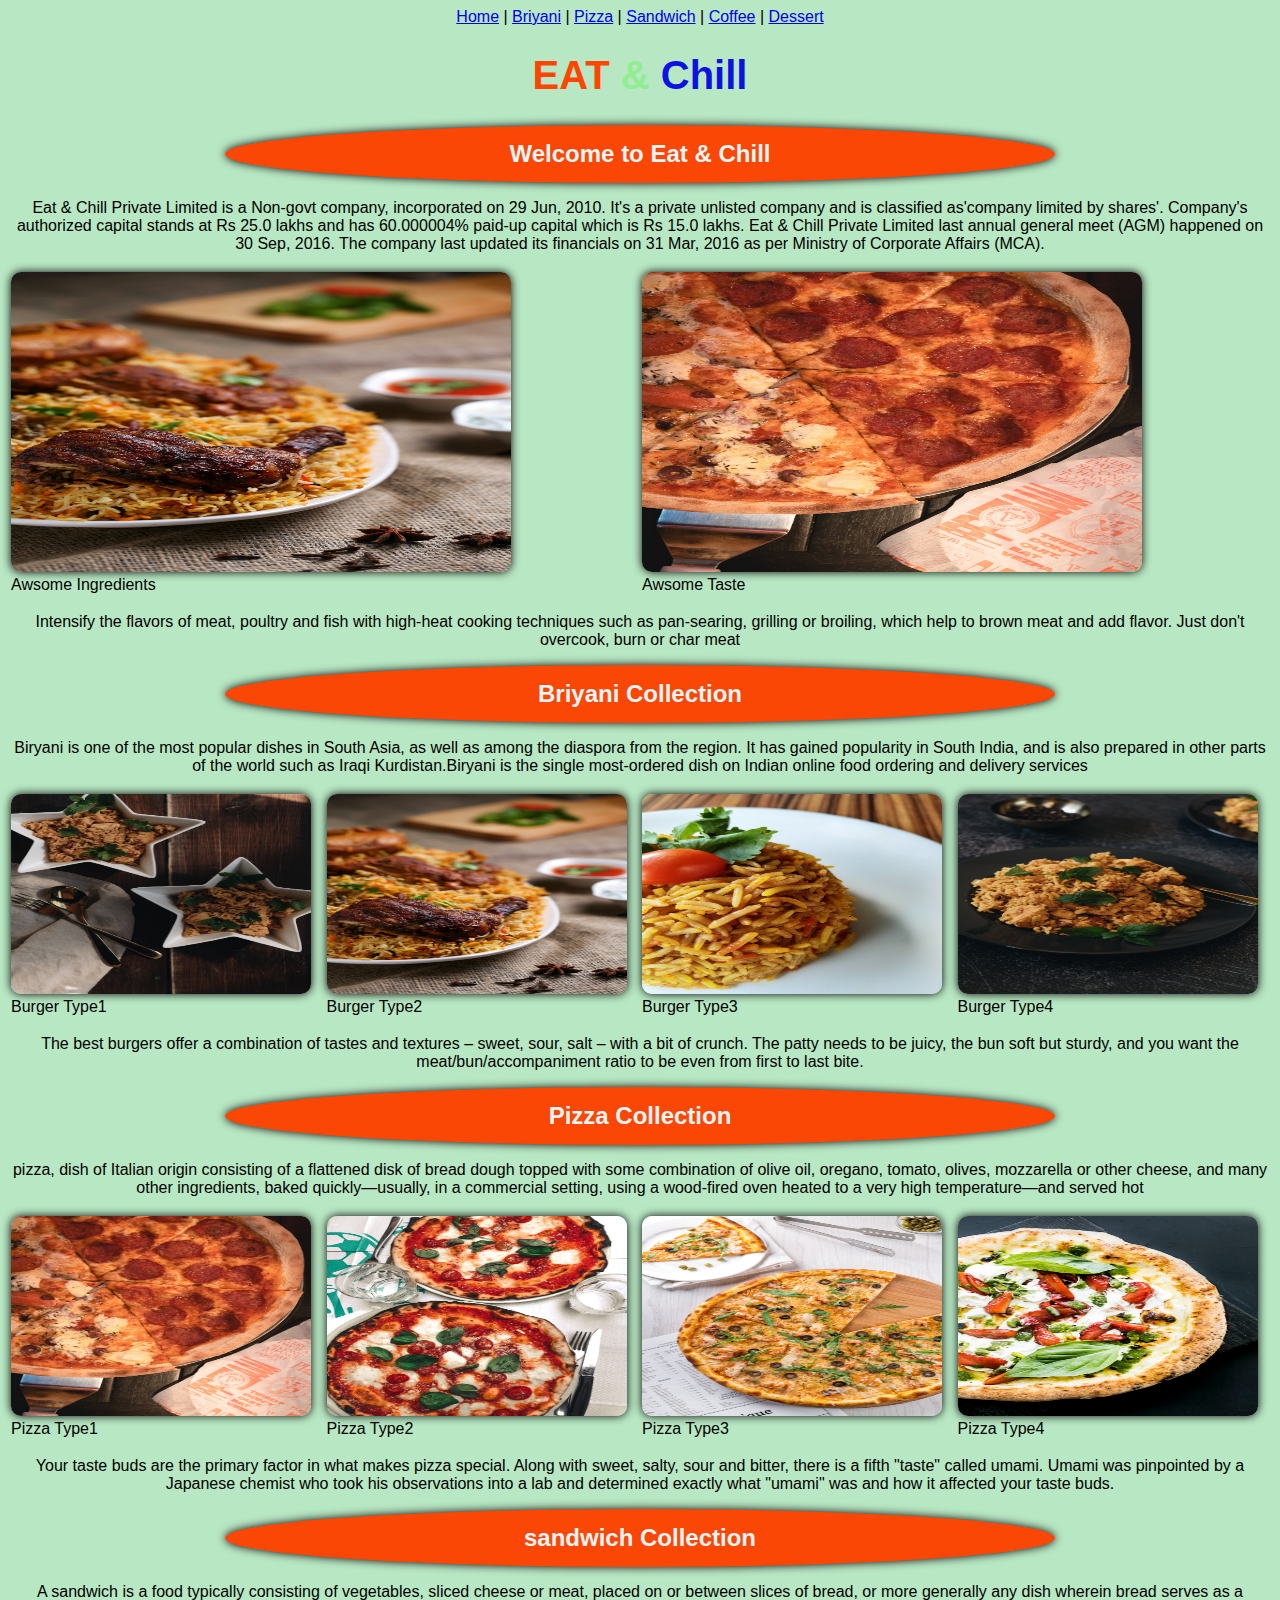
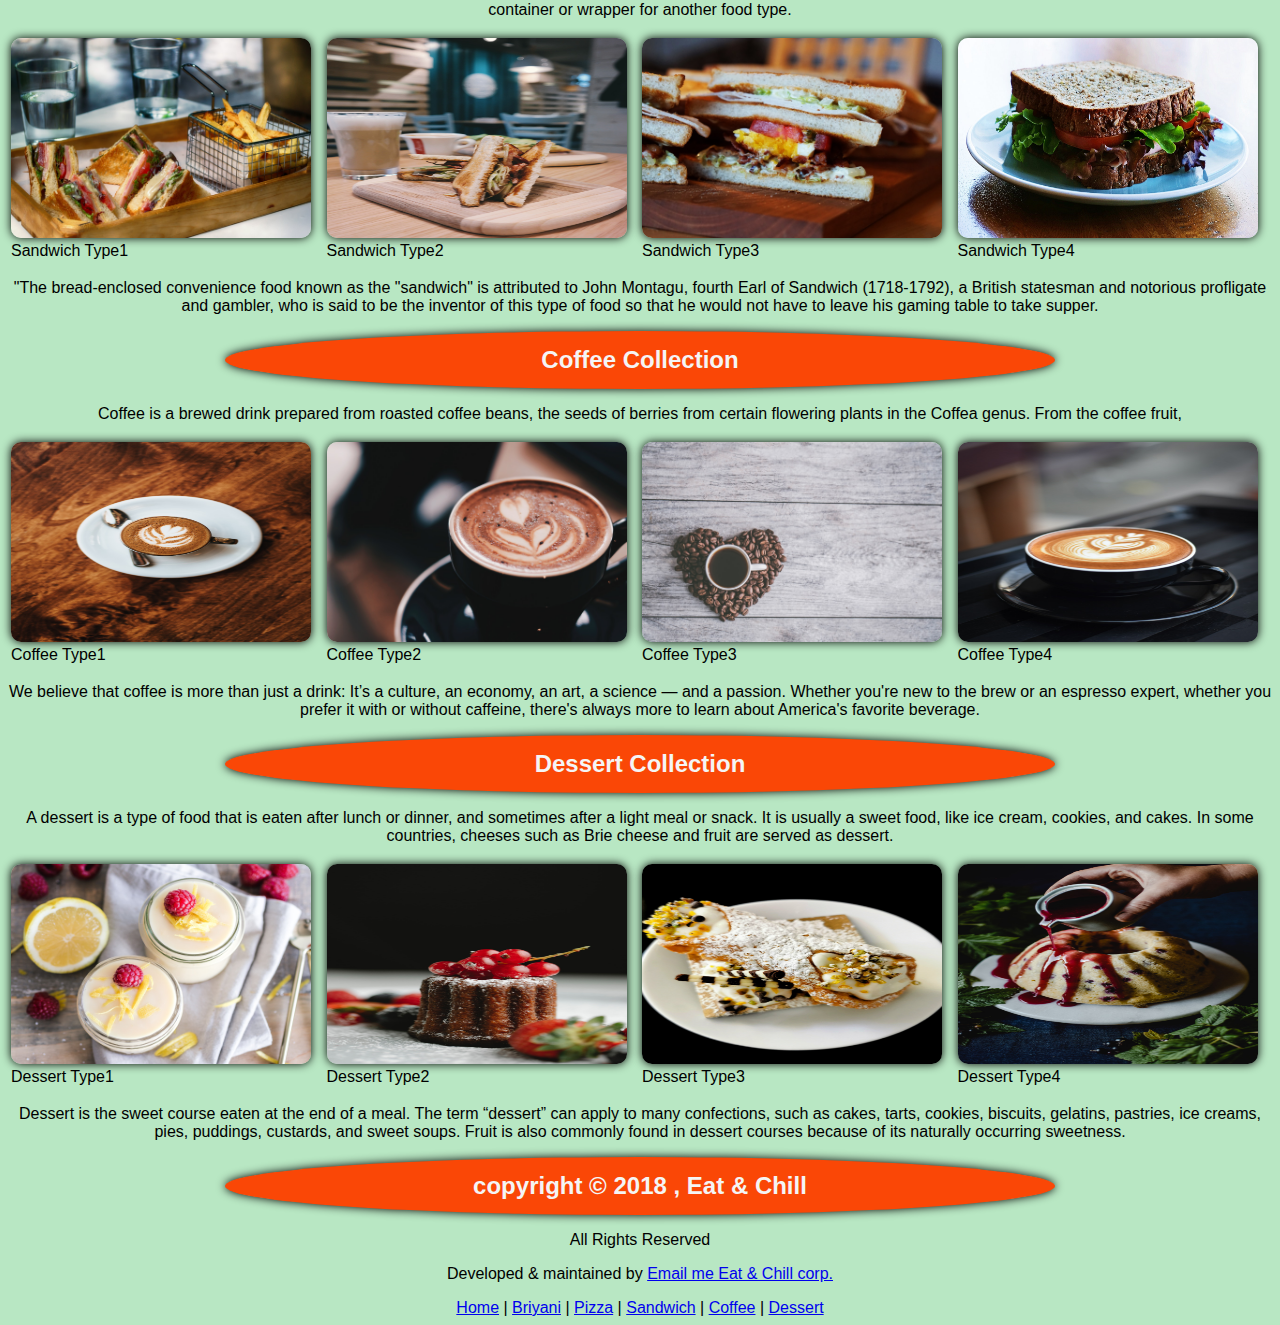
<file: HTML_Food Website/index.html>
<html lang="en">
<head>
    <meta charset="UTF-8">
    <meta http-equiv="X-UA-Compatible" content="IE=edge">
    <meta name="viewport" content="width=, initial-scale=1.0">
    <title>Eat & Chill</title>
    <link rel="stylesheet" href="style.css">

</head>
<body>
    <!-- Food website -->
    <!-- main navigation -->

    <div align="center">
        <a href="#home">Home</a> |
        <a href="#briyani">Briyani</a> |
        <a href="#pizza">Pizza</a> |
        <a href="#sandwich">Sandwich</a> |
        <a href="#coffee">Coffee</a> |
        <a href="#dessert">Dessert</a>
    </div>

    <!-- Home division -->
    <div id="home">
        <h1>
            <span style="color: orangered;">EAT </span>
            <span style="color: lightgreen">&</span>
            <span style="color: rgba(8, 12, 230, 0.986)">Chill</span>
        </h1>
        <h2>Welcome to Eat & Chill</h2>
        <p>Eat & Chill Private Limited is a Non-govt company, incorporated on 29 Jun, 2010. It's a private unlisted company and is classified as'company limited by shares'.

            Company's authorized capital stands at Rs 25.0 lakhs and has 60.000004% paid-up capital which is Rs 15.0 lakhs. Eat & Chill Private Limited last annual general meet (AGM) happened on 30 Sep, 2016. The company last updated its financials on 31 Mar, 2016 as per Ministry of Corporate Affairs (MCA).</p>
            <table>
               <tr>
                   <td>
                       <img src="img/briyani1.jpg.jpg" width="500" height="300" alt="">

                   </td>
                   <td>
                       <img src="img/pizza1.jpg.jpg" width="500" height="300" alt="">
                   </td>

               </tr>
               <tr>
                   <td>Awsome Ingredients</td>
                   <td>Awsome Taste</td>

                
               </tr>
            </table>
            <p>Intensify the flavors of meat, poultry and fish with high-heat cooking techniques such as pan-searing, grilling or broiling, which help to brown meat and add flavor. Just don't overcook, burn or char meat</p>

    </div>
    <!-- Briyani Collection -->

    <div id="briyani">
        <h2>Briyani Collection</h2>
        <p>Biryani is one of the most popular dishes in South Asia, as well as among the diaspora from the region. It has gained popularity in South India, and is also prepared in other parts of the world such as Iraqi Kurdistan.Biryani is the single most-ordered dish on Indian online food ordering and delivery services</p>
        
        <table>
            <tr>
                <td>
                    <img src="img/briyani2.jpg.jpg" width="300" height="200" alt="">
                </td>
                    
                    <td>
                        <img src="img/briyani1.jpg.jpg" width="300" height="200" alt="">
                    </td>

                    <td><img src="img/briyani3.jpg.jpg" width="300" height="200" alt=""></td>

                    <td><img src="img/briyani4.jpg.jpg" width="300" height="200" alt=""></td>
                
            </tr>
            <tr>
                <td>Burger Type1</td>
                <td>Burger Type2</td>
                <td>Burger Type3</td>
                <td>Burger Type4</td>

            </tr>
            
        </table>
        <P>The best burgers offer a combination of tastes and textures – sweet, sour, salt – with a bit of crunch. The patty needs to be juicy, the bun soft but sturdy, and you want the meat/bun/accompaniment ratio to be even from first to last bite.</P>
        

    </div>
     <!--Pizza  Collection -->

     <div id="pizza">
        <h2>Pizza Collection</h2>
        <p>pizza, dish of Italian origin consisting of a flattened disk of bread dough topped with some combination of olive oil, oregano, tomato, olives, mozzarella or other cheese, and many other ingredients, baked quickly—usually, in a commercial setting, using a wood-fired oven heated to a very high temperature—and served hot</p>

        
        <table>
            <tr>
                <td>
                    <img src="img/pizza1.jpg.jpg" width="300" height="200" alt="">
                </td>
                    
                    <td>
                        <img src="img/pizza2.jpg.jpg" width="300" height="200" alt="">
                    </td>

                    <td><img src="img/pizza3.jpg.jpg" width="300" height="200" alt=""></td>

                    <td><img src="img/pizza4.jpg.jpg" width="300" height="200" alt=""></td>
                
            </tr>
            <tr>
                <td>Pizza Type1</td>
                <td>Pizza Type2</td>
                <td>Pizza Type3</td>
                <td>Pizza Type4</td>

            </tr>
            
        </table>
        <P>Your taste buds are the primary factor in what makes pizza special. Along with sweet, salty, sour and bitter, there is a fifth "taste" called umami. Umami was pinpointed by a Japanese chemist who took his observations into a lab and determined exactly what "umami" was and how it affected your taste buds.</P>
        </div>
             <!--Sandwich  Collection -->


     <div id="sandwich">
        <h2>sandwich Collection</h2>
        <p>A sandwich is a food typically consisting of vegetables, sliced cheese or meat, placed on or between slices of bread, or more generally any dish wherein bread serves as a container or wrapper for another food type.</p>

        
        <table>
            <tr>
                <td>
                    <img src="img/sandwich1.jpg.jpg" width="300" height="200" alt="">
                </td>
                    
                    <td>
                        <img src="img/sandwich2.jpg.jpg" width="300" height="200" alt="">
                    </td>

                    <td><img src="img/sandwich3.jpg.jpg" width="300" height="200" alt=""></td>

                    <td><img src="img/sandwich4.jpg.jpg" width="300" height="200" alt=""></td>
                
            </tr>
            <tr>
                <td>Sandwich Type1</td>
                <td>Sandwich Type2</td>
                <td>Sandwich Type3</td>
                <td>Sandwich Type4</td>

            </tr>
            
        </table>
        <P>"The bread-enclosed convenience food known as the "sandwich" is attributed to John Montagu, fourth Earl of Sandwich (1718-1792), a British statesman and notorious profligate and gambler, who is said to be the inventor of this type of food so that he would not have to leave his gaming table to take supper.</P>
    </div> 

                 <!--Coffee  Collection -->


                 <div id="coffee">
                    <h2>Coffee Collection</h2>
                    <p>Coffee is a brewed drink prepared from roasted coffee beans, the seeds of berries from certain flowering plants in the Coffea genus. From the coffee fruit,</p>
                    
                    <table>
                        <tr>
                            <td>
                                <img src="img/coffee1.jpg.jpg" width="300" height="200" alt="">
                            </td>
                                
                                <td>
                                    <img src="img/coffee2.jpg.jpg" width="300" height="200" alt="">
                                </td>
            
                                <td><img src="img/coffee3.jpg.jpg" width="300" height="200" alt=""></td>
            
                                <td><img src="img/coffee4.jpg.jpg" width="300" height="200" alt=""></td>
                            
                        </tr>
                        <tr>
                            <td>Coffee Type1</td>
                            <td>Coffee Type2</td>
                            <td>Coffee Type3</td>
                            <td>Coffee Type4</td>
            
                        </tr>
                        
                    </table>
                    <P>We believe that coffee is more than just a drink: It’s a culture, an economy, an art, a science — and a passion. Whether you're new to the brew or an espresso expert, whether you prefer it with or without caffeine, there's always more to learn about America's favorite beverage.</P>

                </div> 

            <!--Dessert  Collection -->


    <div id="dessert">
        <h2>Dessert Collection</h2>
         <p>A dessert is a type of food that is eaten after lunch or dinner, and sometimes after a light meal or snack. It is usually a sweet food, like ice cream, cookies, and cakes. In some countries, cheeses such as Brie cheese and fruit are served as dessert.</p>
         <table>
            <tr>
              <td>
                <img src="img/dessert1.jpg" width="300" height="200" alt="">
            </td>
                                                
             <td>
                <img src="img/dessert2.jpg" width="300" height="200" alt="">
             </td>
             <td><img src="img/dessert3.jpg" width="300" height="200" alt=""></td>
                            
                 <td><img src="img/dessert4.jpg" width="300" height="200" alt=""></td>
             </tr>

             <tr>
                                       
               <td>Dessert Type1</td>
               <td>Dessert Type2</td>
               <td>Dessert Type3</td>
               <td>Dessert Type4</td>
                            
             </tr>
                                        
     </table>
          <p>Dessert is the sweet course eaten at the end of a meal. The term “dessert” can apply to many confections, such as cakes, tarts, cookies, biscuits, gelatins, pastries, ice creams, pies, puddings, custards, and sweet soups. Fruit is also commonly found in dessert courses because of its naturally occurring sweetness.</P>

       </div> 

       <!-- main footer -->
       <div>
       <h2>copyright &copy; 2018 , Eat & Chill</h2>
       <p>All Rights Reserved</p>
       <p>Developed & maintained by 
           <a href="mailto:peraharikrishna1@gmail.com?subject=for orders & queries">Email me Eat & Chill corp.</a>
            
        


       </p>
       </div>
       
       <div align="center">
        <a href="#home">Home</a> |
        <a href="#briyani">Briyani</a> |
        <a href="#pizza">Pizza</a> |
        <a href="#sandwich">Sandwich</a> |
        <a href="#coffee">Coffee</a> |
        <a href="#dessert">Dessert</a>
    </div>

   


    
</body>
</html>
</file>
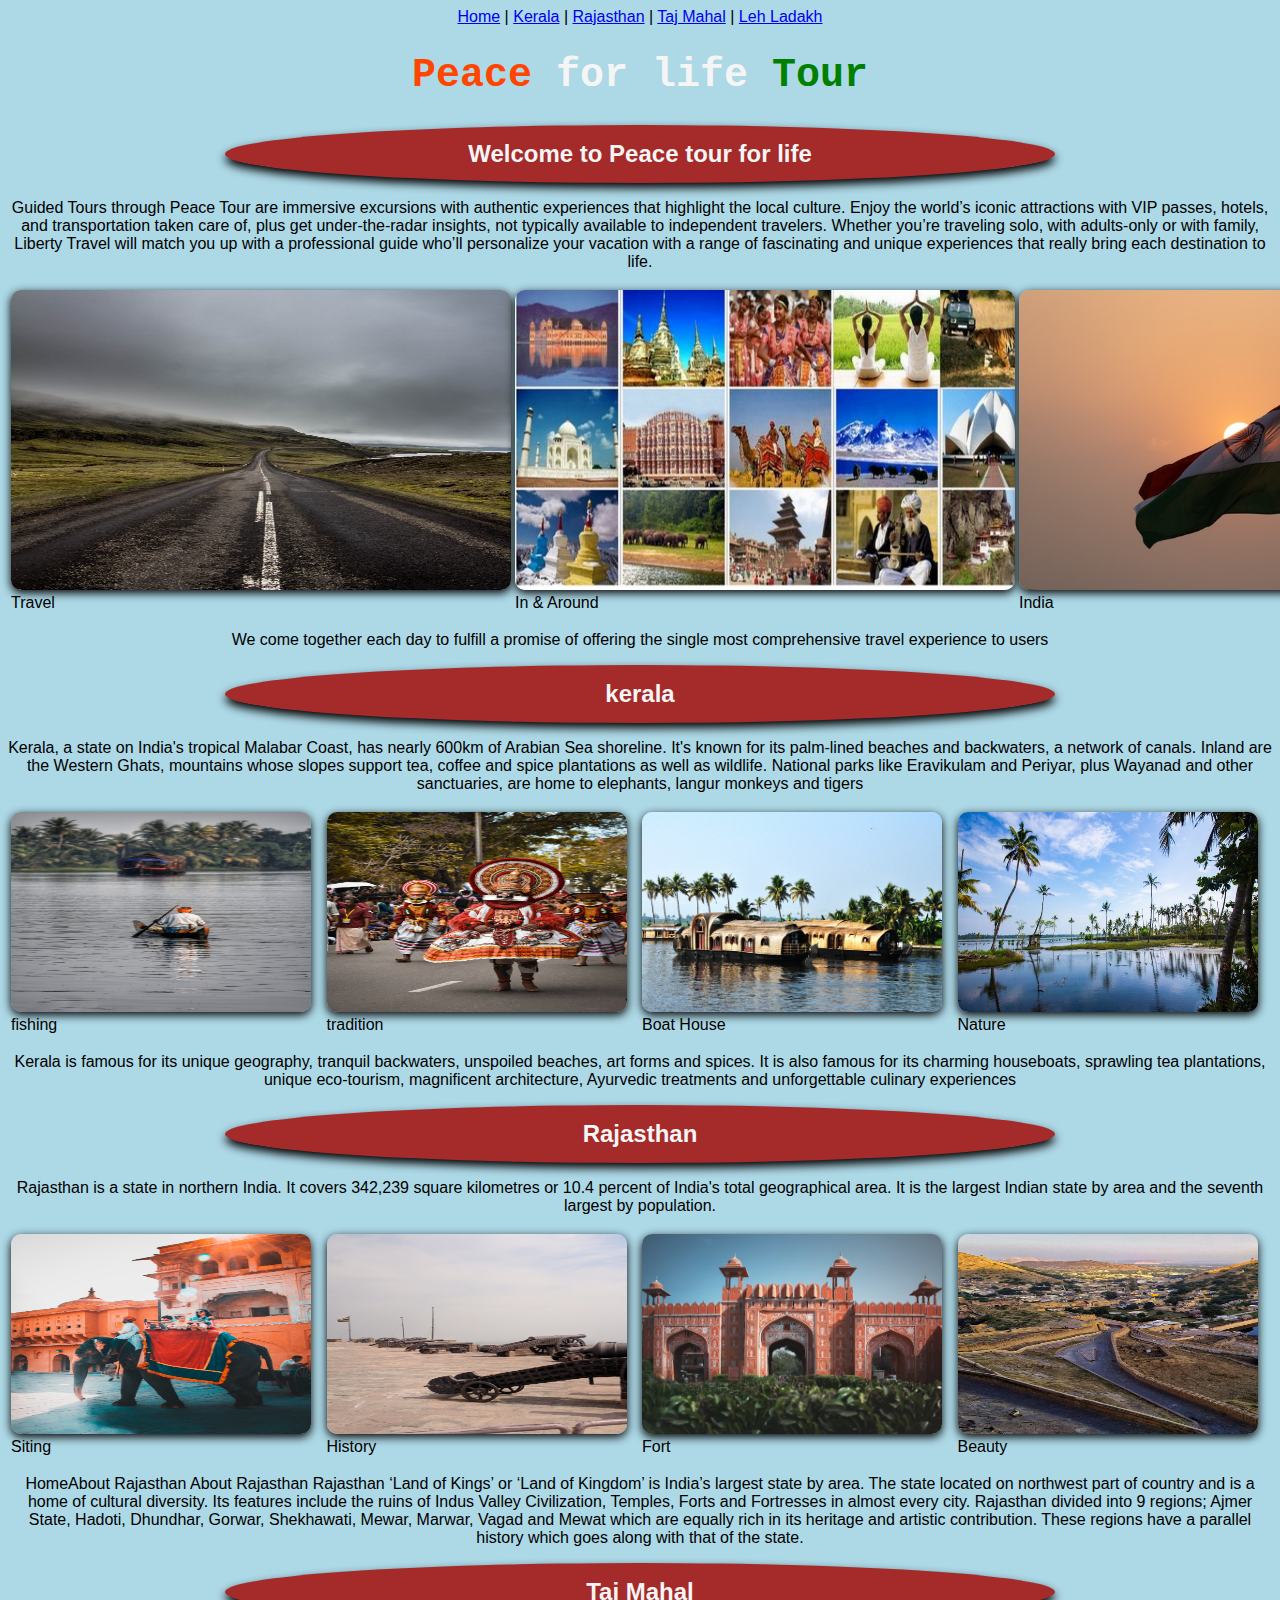
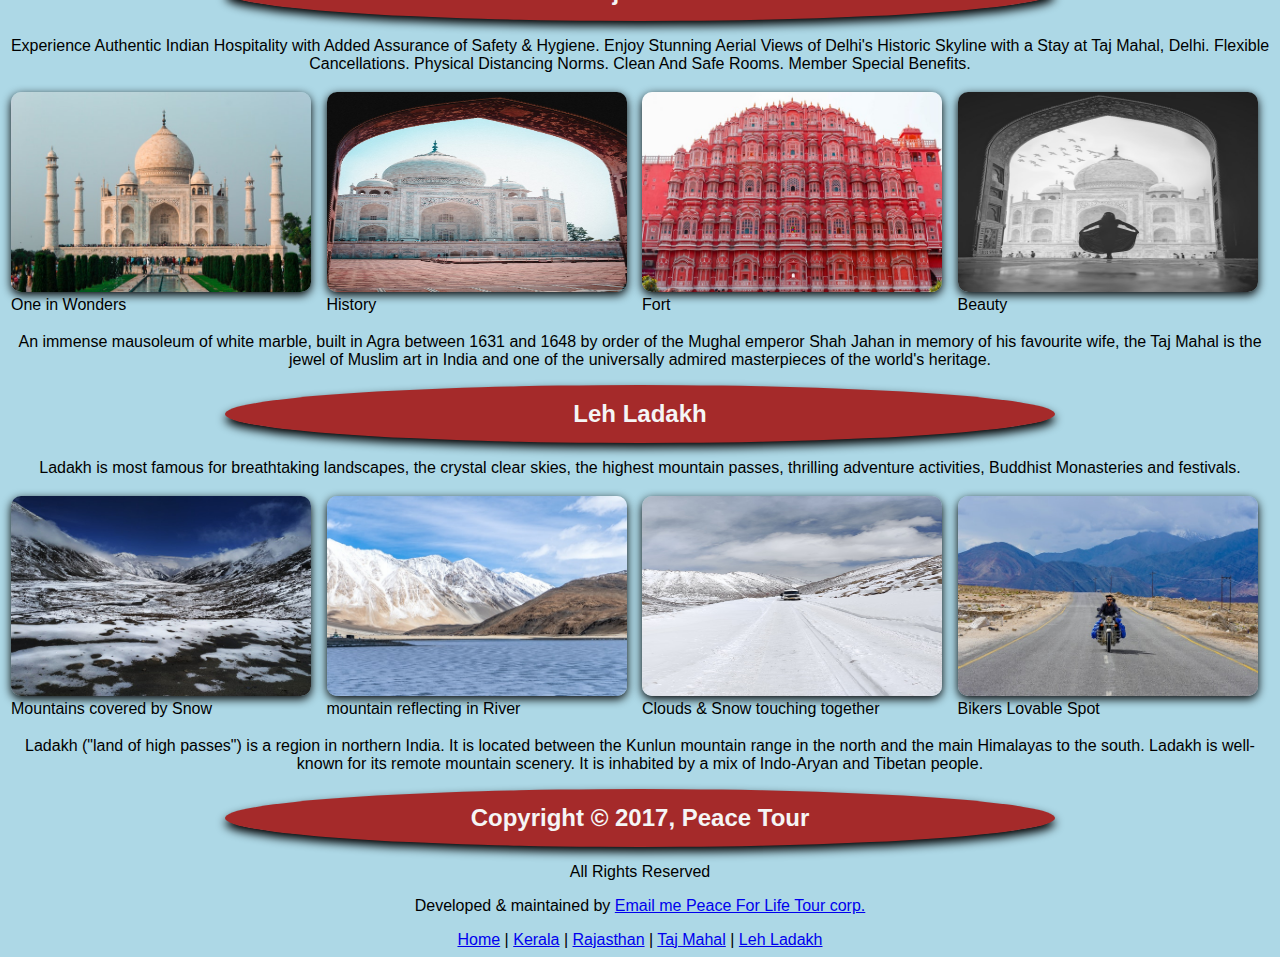
<file: Html_Travel website/travel.html>
<html lang="en">
<head>
    <meta charset="UTF-8">
    <meta http-equiv="X-UA-Compatible" content="IE=edge">
    <meta name="viewport" content="width=device-width, initial-scale=1.0">
    <title>Peace tour for life</title>
    <link rel="stylesheet" href="style1.css">

</head>
<body>
    <!-- travel website -->

    <!-- anchor tag -->

    <div align="center">
        <a href="#home">Home</a> |
        <a href="#kerala">Kerala</a> |
        <a href="#rajasthan">Rajasthan</a> |
        <a href="#tajmahal">Taj Mahal</a> |
        <a href="#leh ladakh">Leh Ladakh</a>

    </div>
    
    <!-- Home division -->
    <div id="home">
        <h1>
            <span style="color: orangered">Peace</span>
            <span style="color:whitesmoke">for life</span>
            <span style="color:green;">Tour</span>
        </h1>
        <h2>Welcome to Peace tour for life</h2>
        <p>Guided Tours through Peace Tour are immersive excursions with authentic experiences that highlight the local culture. Enjoy the world’s iconic attractions with VIP passes, hotels, and transportation taken care of, plus get under-the-radar insights, not typically available to independent travelers. Whether you’re traveling solo, with adults-only or with family, Liberty Travel will match you up with a professional guide who’ll personalize your vacation with a range of fascinating and unique experiences that really bring each destination to life.</p>
        <table>
            <tr>
                <td>
                    <img src="imagesT/travel.jpg" width="500" height="300" alt="">

                </td>
                <td>
                    <img src="imagesT/in and around.jpg" width="500" height="300" alt="">

                </td>
                <td>
                    <img src="imagesT/india1.jpg" width="500" height="300" alt="">

                </td>
            </tr>
            <tr>
                <td>Travel</td>
                <td>In & Around</td>
                <td>India</td>
            </tr>
        </table>
        <P>We come together each day to fulfill a promise of offering the single most comprehensive travel experience to users</P>

    </div>
    <!-- KERALA TOUR -->
    <div id="kerala">
        <h2>kerala</h2>
        <p>Kerala, a state on India's tropical Malabar Coast, has nearly 600km of Arabian Sea shoreline. It's known for its palm-lined beaches and backwaters, a network of canals. Inland are the Western Ghats, mountains whose slopes support tea, coffee and spice plantations as well as wildlife. National parks like Eravikulam and Periyar, plus Wayanad and other sanctuaries, are home to elephants, langur monkeys and tigers</p>
        <table>
            <tr>
                <td>
                    <img src="imagesT/kerala1.jpg" width="300" height="200" alt="">
                </td>
                <td>
                    <img src="imagesT/kerala2.jpg" width="300" height="200" alt="">
                </td>
                <td>
                    <img src="imagesT/kerala3.jpg" width="300" height="200" alt="">
                </td>
                <td>
                    <img src="imagesT/kerala4.jpg" width="300" height="200" alt="">
                </td>
            </tr>
            <tr>
                <td>fishing</td>
                <td>tradition</td>
                <td>Boat House</td>
                <td>Nature</td>

            </tr>

        </table>
        <p>Kerala is famous for its unique geography, tranquil backwaters, unspoiled beaches, art forms and spices. It is also famous for its charming houseboats, sprawling tea plantations, unique eco-tourism, magnificent architecture, Ayurvedic treatments and unforgettable culinary experiences</p>
         
    </div>

    <!-- Rajasthan -->
    <div id="rajasthan">
        <h2>Rajasthan</h2>
        <p>Rajasthan is a state in northern India. It covers 342,239 square kilometres or 10.4 percent of India's total geographical area. It is the largest Indian state by area and the seventh largest by population.</p>
        <table>
            <tr>
                <td>
                    <img src="imagesT/rajasthan1.jpg" width="300" height="200" alt="">
                </td>
                <td>
                    <img src="imagesT/rajasthan2.jpg" width="300" height="200" alt="">
                </td>
                <td>
                    <img src="imagesT/rajasthan3.jpg" width="300" height="200" alt="">
                </td>
                <td>
                    <img src="imagesT/rajasthan4.jpg" width="300" height="200" alt="">
                </td>
            </tr>
            <tr>
                <td>Siting</td>
                <td>History</td>
                <td>Fort</td>
                <td>Beauty</td>

            </tr>

        </table>
        <p> HomeAbout Rajasthan
            About Rajasthan
            Rajasthan ‘Land of Kings’ or ‘Land of Kingdom’ is India’s largest state by area. The state located on northwest part of country and is a home of cultural diversity. Its features include the ruins of Indus Valley Civilization, Temples, Forts and Fortresses in almost every city. Rajasthan divided into 9 regions; Ajmer State, Hadoti, Dhundhar, Gorwar, Shekhawati, Mewar, Marwar, Vagad and Mewat which are equally rich in its heritage and artistic contribution. These regions have a parallel history which goes along with that of the state.</p>

         
    </div>
    
    <!-- Agra -->

    <div id="tajmahal">
        <h2>Taj Mahal</h2>
        <p>Experience Authentic Indian Hospitality with Added Assurance of Safety & Hygiene. Enjoy Stunning Aerial Views of Delhi's Historic Skyline with a Stay at Taj Mahal, Delhi. Flexible Cancellations. Physical Distancing Norms. Clean And Safe Rooms. Member Special Benefits.</p>
        <table>
            <tr>
                <td>
                    <img src="imagesT/agra tajmahal1.jpg" width="300" height="200" alt="">
                </td>
                <td>
                    <img src="imagesT/agra tajmahal2.jpg" width="300" height="200" alt="">
                </td>
                <td>
                    <img src="imagesT/agra tajmahal3.jpg" width="300" height="200" alt="">
                </td>
                <td>
                    <img src="imagesT/agra tajmahal4.jpg" width="300" height="200" alt="">
                </td>
            </tr>
            <tr>
                <td>One in Wonders</td>
                <td>History</td>
                <td>Fort</td>
                <td>Beauty</td>

            </tr>

        </table>
        <p>An immense mausoleum of white marble, built in Agra between 1631 and 1648 by order of the Mughal emperor Shah Jahan in memory of his favourite wife, the Taj Mahal is the jewel of Muslim art in India and one of the universally admired masterpieces of the world's heritage.</p>
            
         
    </div>

    <!-- Leh Ladakh -->
    <div id="leh ladakh">
        <h2>Leh Ladakh</h2>
        <p>Ladakh is most famous for breathtaking landscapes, the crystal clear skies, the highest mountain passes, thrilling adventure activities, Buddhist Monasteries and festivals.</p>
        <table>
            <tr>
                <td>
                    <img src="imagesT/ladakh1.jpg" width="300" height="200" alt="">
                </td>
                <td>
                    <img src="imagesT/ladakh2.jpg" width="300" height="200" alt="">
                </td>
                <td>
                    <img src="imagesT/ladakh3.jpg" width="300" height="200" alt="">
                </td>
                <td>
                    <img src="imagesT/ladakh4.jpg" width="300" height="200" alt="">
                </td>
            </tr>
            <tr>
                <td>Mountains covered by Snow</td>
                <td>mountain reflecting in River</td>
                <td>Clouds & Snow touching together</td>
                <td>Bikers Lovable Spot</td>

            </tr>

        </table>
        <p>Ladakh ("land of high passes") is a region in northern India. It is located between the Kunlun mountain range in the north and the main Himalayas to the south. Ladakh is well-known for its remote mountain scenery. It is inhabited by a mix of Indo-Aryan and Tibetan people.</p>
                     
    </div>

    <!-- main footer -->

    <div id="footer">
        <h2>Copyright &copy; 2017, Peace Tour</h2>
        <p>All Rights Reserved</p>
        <p>Developed & maintained by
            <a href="mailto:peraharikrishna1@gmail.com?subject=for Bookings & Queries">Email me Peace For Life Tour corp. </a> 
            
        </p>

    </div>

    <div align="center">
        <a href="#home">Home</a> |
        <a href="#kerala">Kerala</a> |
        <a href="#rajasthan">Rajasthan</a> |
        <a href="#tajmahal">Taj Mahal</a> |
        <a href="#leh ladakh">Leh Ladakh</a>

    </div>

    
</body>
</html>
</file>
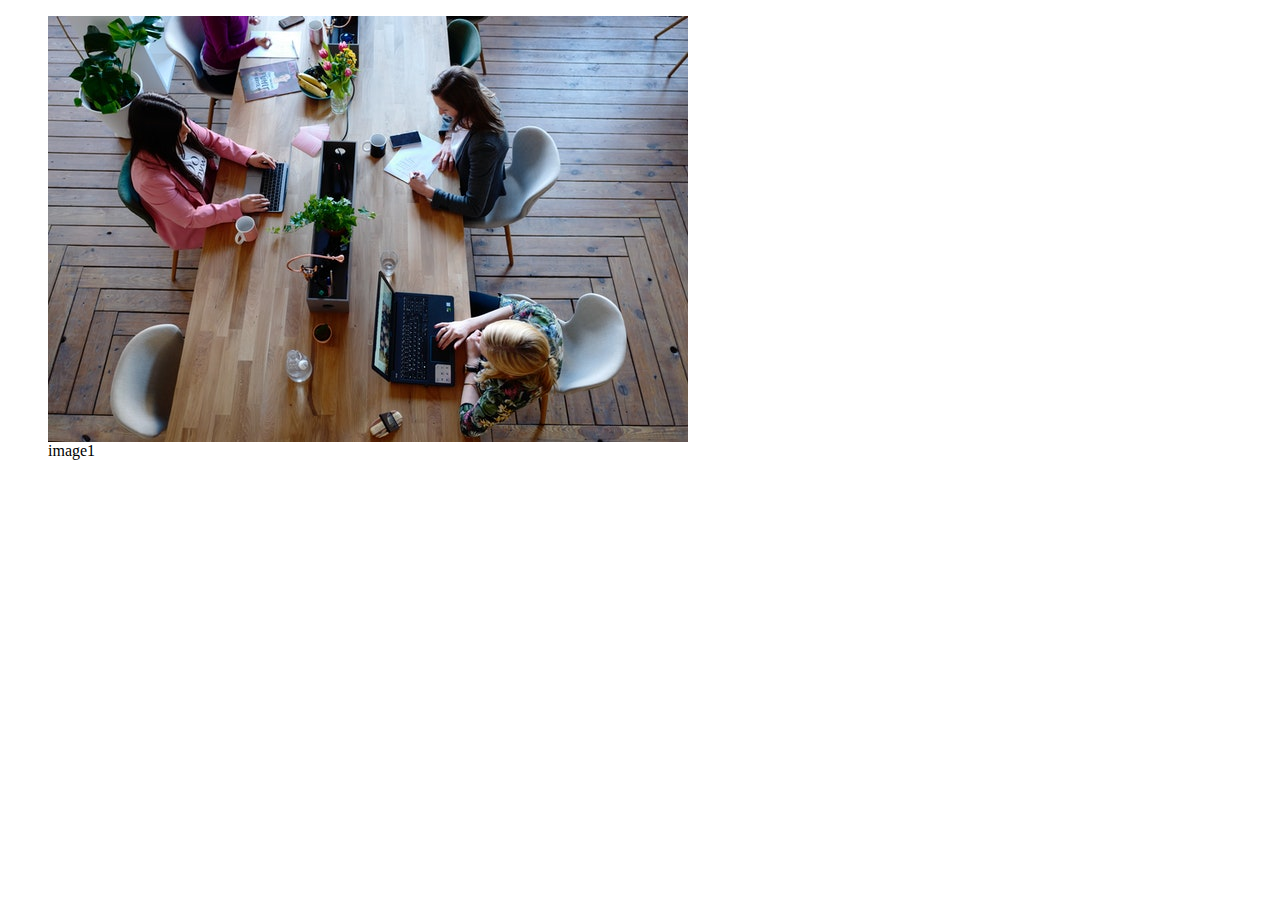
<file: imgs/my learning18 figure &figcaption.html>
<html lang="en">
<head>
    <meta charset="UTF-8">
    <meta http-equiv="X-UA-Compatible" content="IE=edge">
    <meta name="viewport" content="width=device-width, initial-scale=1.0">
    <title>Document</title>
</head>
<body>
    <!-- image1 -->
    <figure>
        <img src="image1.jpg" alt="">
        <figcaption>image1</figcaption>

    </figure>
</body>
</html>
</file>
<file: HTML_Food Website/style.css>
html{
    scroll-behavior: smooth;
}
body{
    background-color: rgb(184, 231, 195);
    font-family: "comic sans ms",sans-serif;
    text-align: center;


}
h1{
    font-family: castellar,sans-serif;
    font-size: 40px;

}
h2{
    background-color: rgb(250, 71, 6);
    color: whitesmoke;
    padding: 15px;
    border-radius: 50%;
    width: 800px;
    margin: auto;
    box-shadow: 0 0 10px black;

}
table{
    width: 100%;

}
img{
    border-radius: 10px;
    box-shadow: 0 0 10px;
}
</file>
<file: Html_Travel website/style1.css>
html{
    scroll-behavior: smooth;
}
body{
    background-color: lightblue;
    font-family: arial, sans-serif;
    text-align: center;
}
h1{
    font-family: 'Courier New', Courier, monospace;
    font-size: 40px;
}
h2{
    background-color: brown;
    color: whitesmoke;
    padding: 15px;
    border-radius: 50%;
    width: 800px;
    margin: auto;
    box-shadow: 0 5px 10px black;
}
table{
    width: 100%;

}
img{
    border-radius: 10px;
    box-shadow: 0 3px 10px black;
}
</file>
